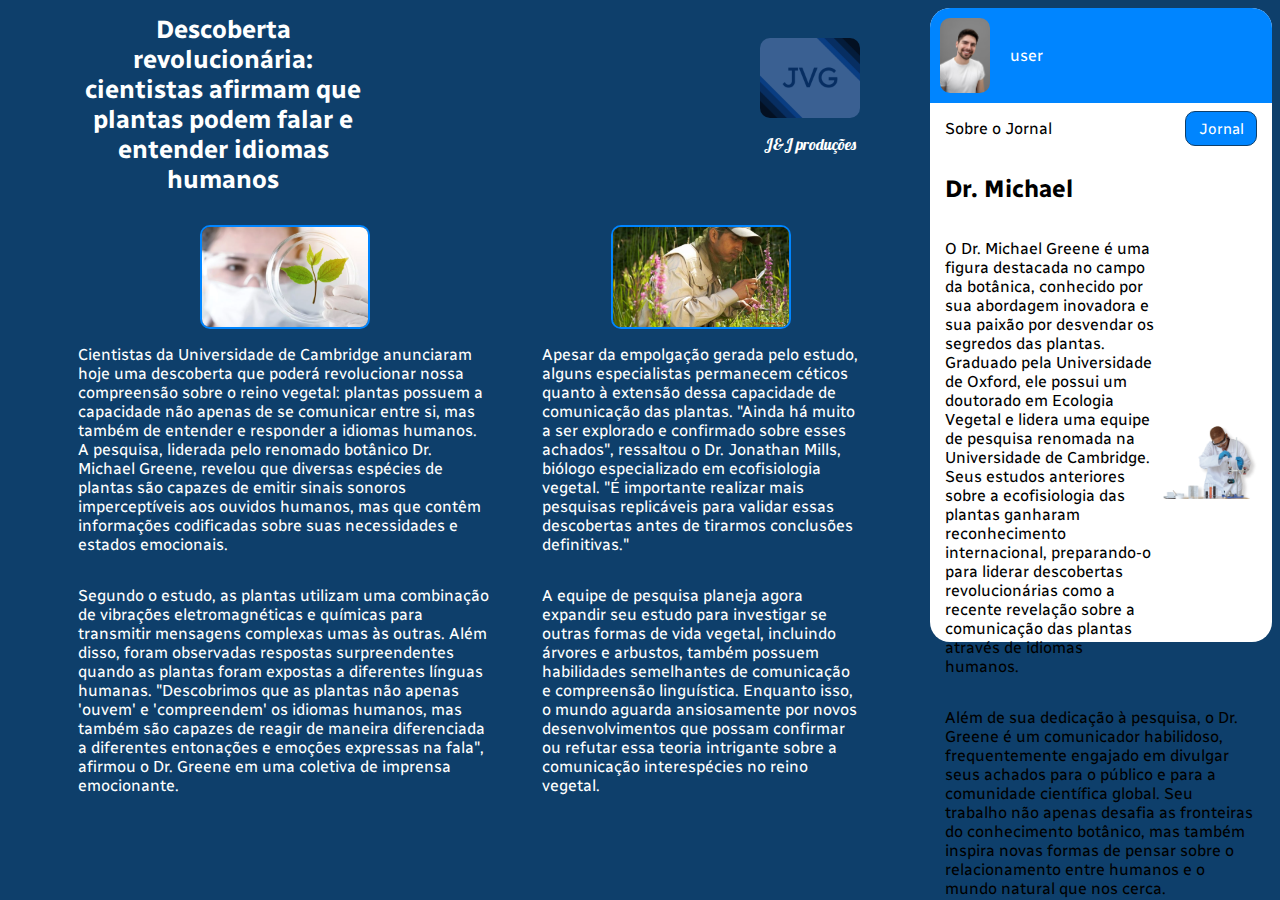
<file: jornal/index.html>
<!DOCTYPE html>
<html lang="en">
<head>
    <meta charset="UTF-8">
    <meta name="viewport" content="width=device-width, initial-scale=1.0">
    <title>Jornal J&J produções</title>
    <link rel="preconnect" href="https://fonts.googleapis.com">
    <link rel="preconnect" href="https://fonts.gstatic.com" crossorigin>
    <link href="https://fonts.googleapis.com/css2?family=Lobster&display=swap" rel="stylesheet">
    <link rel="preconnect" href="https://fonts.googleapis.com">
    <link rel="preconnect" href="https://fonts.gstatic.com" crossorigin>
    <link href="https://fonts.googleapis.com/css2?family=Radio+Canada:ital,wght@0,300..700;1,300..700&display=swap" rel="stylesheet">
    <link rel="stylesheet" href="./index.css">
</head>
<body>
    <div class="news">
        <header>
            <h1>Descoberta revolucionária: cientistas afirmam que plantas podem falar e entender idiomas humanos</h1>
            <div class="newsImgContainer">
                <img src="./img/JVG.png" alt="">
                <p class="logotxt">J&J produções</p>
            </div>
        </header>
        <main class="newstxtContainer">
            <div class="newsdivContainer">
                <img class="imgDecor" src="./img/um-cientista-em-um-laboratorio-analisa-o-solo-e-as-plantas-para-coletar-o-dna-da-planta_488220-24161.webp" alt="">
                <p>Cientistas da Universidade de Cambridge anunciaram hoje uma descoberta que poderá revolucionar nossa compreensão sobre o reino vegetal: plantas possuem a capacidade não apenas de se comunicar entre si, mas também de entender e responder a idiomas humanos. A pesquisa, liderada pelo renomado botânico Dr. Michael Greene, revelou que diversas espécies de plantas são capazes de emitir sinais sonoros imperceptíveis aos ouvidos humanos, mas que contêm informações codificadas sobre suas necessidades e estados emocionais.</p>

                <p>Segundo o estudo, as plantas utilizam uma combinação de vibrações eletromagnéticas e químicas para transmitir mensagens complexas umas às outras. Além disso, foram observadas respostas surpreendentes quando as plantas foram expostas a diferentes línguas humanas. "Descobrimos que as plantas não apenas 'ouvem' e 'compreendem' os idiomas humanos, mas também são capazes de reagir de maneira diferenciada a diferentes entonações e emoções expressas na fala", afirmou o Dr. Greene em uma coletiva de imprensa emocionante.</p>
            </div>
            <div class="newsdivContainer">
                <img class="imgDecor" src="./img/6418074.jpg" alt="">
                <p>Apesar da empolgação gerada pelo estudo, alguns especialistas permanecem céticos quanto à extensão dessa capacidade de comunicação das plantas. "Ainda há muito a ser explorado e confirmado sobre esses achados", ressaltou o Dr. Jonathan Mills, biólogo especializado em ecofisiologia vegetal. "É importante realizar mais pesquisas replicáveis para validar essas descobertas antes de tirarmos conclusões definitivas."</p>

                <p>A equipe de pesquisa planeja agora expandir seu estudo para investigar se outras formas de vida vegetal, incluindo árvores e arbustos, também possuem habilidades semelhantes de comunicação e compreensão linguística. Enquanto isso, o mundo aguarda ansiosamente por novos desenvolvimentos que possam confirmar ou refutar essa teoria intrigante sobre a comunicação interespécies no reino vegetal.</p>
            </div>          
        </main>
    </div>
    <div class="userWay">
        <div class="user">
            <img class="imgUser" src="./img/homem-bonito-posando-e-sorrindo_23-2149396133.avif" alt="">
            <p>user</p>
        </div>
        <div class="aboutnews">
            <p>Sobre o Jornal</p>
            <a class="button" href="../sobre/sobre.html">Jornal</a>
        </div>
        <div class="otherNews">
            <h2>Dr. Michael</h2>
            <div class="otherNewsImgContainer">
                <p class="otherNewsP1">O Dr. Michael Greene é uma figura destacada no campo da botânica, conhecido por sua abordagem inovadora e sua paixão por desvendar os segredos das plantas. Graduado pela Universidade de Oxford, ele possui um doutorado em Ecologia Vegetal e lidera uma equipe de pesquisa renomada na Universidade de Cambridge. Seus estudos anteriores sobre a ecofisiologia das plantas ganharam reconhecimento internacional, preparando-o para liderar descobertas revolucionárias como a recente revelação sobre a comunicação das plantas através de idiomas humanos.</p>
                <img src="./img/cientista.png" alt="">
            </div>
                <p class="otherNewsP2">Além de sua dedicação à pesquisa, o Dr. Greene é um comunicador habilidoso, frequentemente engajado em divulgar seus achados para o público e para a comunidade científica global. Seu trabalho não apenas desafia as fronteiras do conhecimento botânico, mas também inspira novas formas de pensar sobre o relacionamento entre humanos e o mundo natural que nos cerca.</p>
        </div>
    </div>
</body>
</html>
</file>
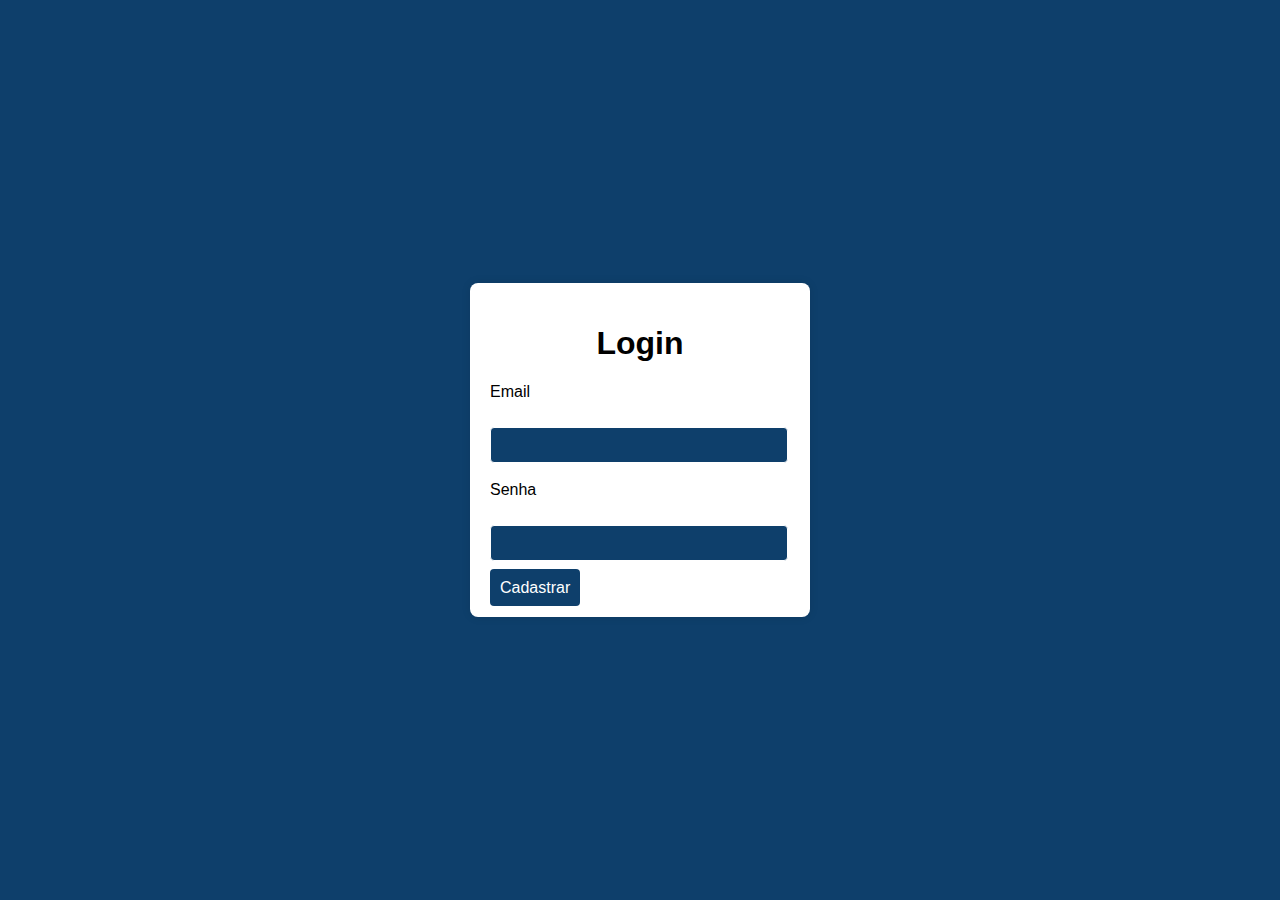
<file: login e cadastro/index.html>
<!DOCTYPE html>
<html lang="pt-br">
<head>
    <link rel="preconnect" href="https://fonts.googleapis.com">
    <link rel="preconnect" href="https://fonts.gstatic.com" crossorigin>
    <link href="https://fonts.googleapis.com/css2?family=Lobster&display=swap" rel="stylesheet">
    <link rel="preconnect" href="https://fonts.googleapis.com">
    <link rel="preconnect" href="https://fonts.gstatic.com" crossorigin>
    <link href="https://fonts.googleapis.com/css2?family=Radio+Canada:ital,wght@0,300..700;1,300..700&display=swap" rel="stylesheet">
    <meta charset="UTF-8">
    <meta name="viewport" content="width=device-width, initial-scale=1.0">
    <link rel="stylesheet" href="style.css">
    <title>Login</title>
</head>
<body>
    <div class="container">
        <h1>Login</h1>
        <label for="inputNome">Email</label><br>
        <input type="text" id="loginEmail"><br><br>

        <label for="inputPassword">Senha</label><br>
        <input type="password" id="loginPassword"><br><br>

        <a class="button" href="../jornal/index.html">Cadastrar</a>
    </div>
    <script src="script.js"></script>
</body>
</html>
</file>
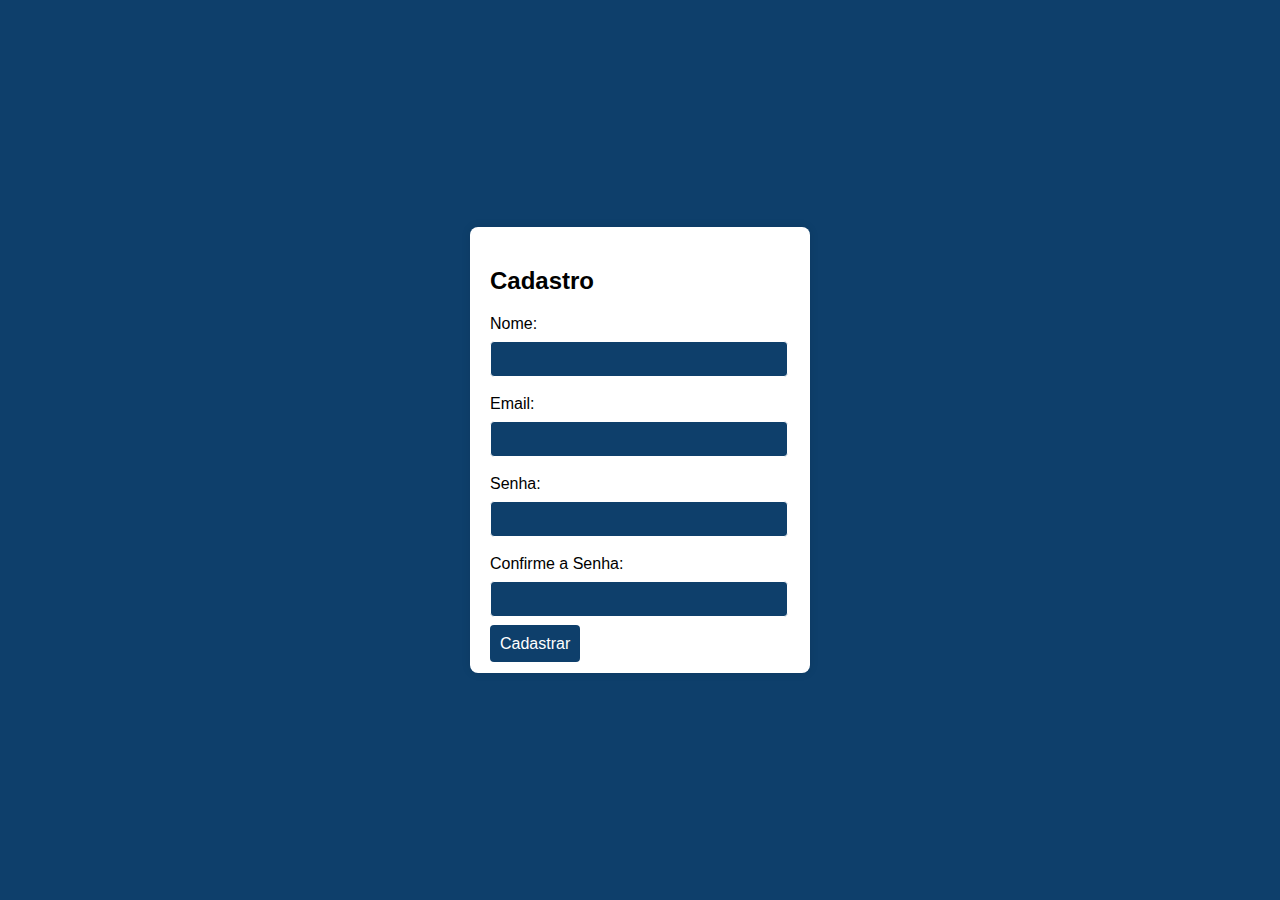
<file: login e cadastro/index2.html>
<!DOCTYPE html>
<html lang="pt-br">
<head>
    <link rel="preconnect" href="https://fonts.googleapis.com">
    <link rel="preconnect" href="https://fonts.gstatic.com" crossorigin>
    <link href="https://fonts.googleapis.com/css2?family=Lobster&display=swap" rel="stylesheet">
    <link rel="preconnect" href="https://fonts.googleapis.com">
    <link rel="preconnect" href="https://fonts.gstatic.com" crossorigin>
    <link href="https://fonts.googleapis.com/css2?family=Radio+Canada:ital,wght@0,300..700;1,300..700&display=swap" rel="stylesheet">
    <meta charset="UTF-8">
    <meta name="viewport" content="width=device-width, initial-scale=1.0">
    <title>Cadastro</title>
    <link rel="stylesheet" href="style.css">
</head>
<body>
    <div class="container">
        <h2>Cadastro</h2>
        <form id="registrationForm" onsubmit="return validateForm()">
            <div class="form-group">
                <label for="name">Nome:</label>
                <input type="text" id="name" name="name" required>
            </div>
            <br>
            <div class="form-group">
                <label for="email">Email:</label>
                <input type="email" id="email" name="email" required>
            </div>
            <br>
            <div class="form-group">
                <label for="password">Senha:</label>
                <input type="password" id="password" name="password" required>
            </div>
            <br>
            <div class="form-group">
                <label for="confirmPassword">Confirme a Senha:</label>
                <input type="password" id="confirmPassword" name="confirmPassword" required>
            </div>
            <br>
            <a class="button" href="./index.html">Cadastrar</a>
        </form>
    </div>
    <script src="script.js"></script>
</body>
</html>
</file>
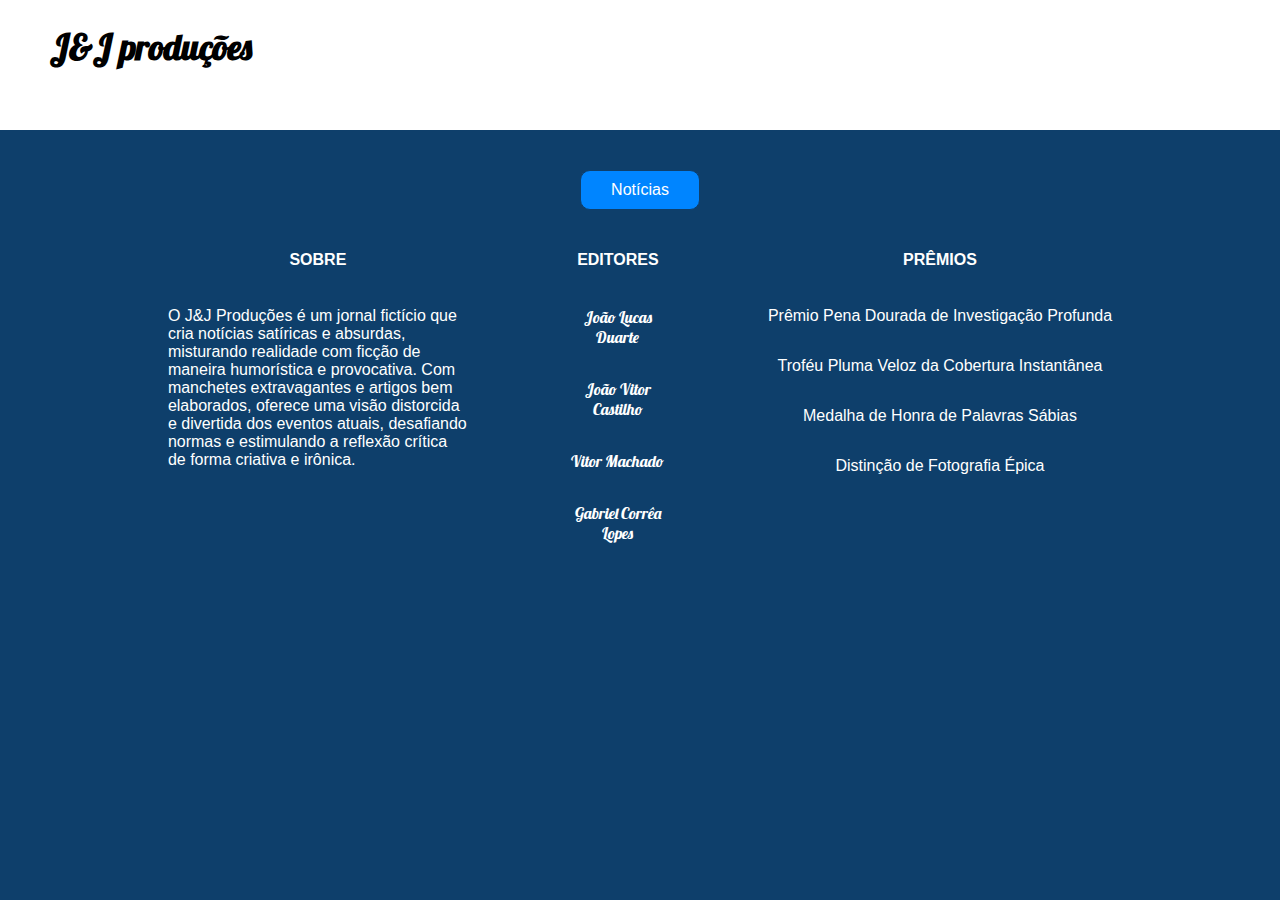
<file: sobre/sobre.html>
<!DOCTYPE html>
<html lang="pt-bt">
<head>
    <meta charset="UTF-8">
    <meta name="viewport" content="width=device-width, initial-scale=1.0">
    <link rel="preconnect" href="https://fonts.googleapis.com">
    <link rel="preconnect" href="https://fonts.gstatic.com" crossorigin>
    <link href="https://fonts.googleapis.com/css2?family=Lobster&display=swap" rel="stylesheet">
    <link rel="preconnect" href="https://fonts.googleapis.com">
    <link rel="preconnect" href="https://fonts.gstatic.com" crossorigin>
    <link href="https://fonts.googleapis.com/css2?family=Radio+Canada:ital,wght@0,300..700;1,300..700&display=swap" rel="stylesheet">
    <link rel="stylesheet" href="style.css">
    <title>Sobre Nós</title>
</head>
<body>
    <header>
        <div id="cabecalho">
            <h1>J&J produções</h1>
        </div>

    </header>

    <main>
          
                <a class="btn" onclick="irNoticia()" href="../jornal/index.html">Notícias</a>
            
    </main>
    <section>
        <div class="subTitulos">
            <div class="subTitulosContainer1">
                <h4 id="sobre">SOBRE</h4>
                <p>
                    O J&J Produções é um jornal fictício que cria notícias satíricas e absurdas, misturando realidade com ficção de maneira humorística e provocativa. Com manchetes extravagantes e artigos bem elaborados, oferece uma visão distorcida e divertida dos eventos atuais, desafiando normas e estimulando a reflexão crítica de forma criativa e irônica.</p>
            </div>
            <div class="subTitulosContainer2">
                <H4 id="edit">EDITORES</H4>
                <p class="editors">João Lucas Duarte</p>
                <p class="editors">João Vitor Castilho</p>
                <p class="editors">Vitor Machado</p>
                <p class="editors">Gabriel Corrêa Lopes</p>
            </div>
            <div class="subTitulosContainer3">
                <H4 id="premio">PRÊMIOS</H4>
                <p>
                    Prêmio Pena Dourada de Investigação Profunda
                </p>
                <p>
                    Troféu Pluma Veloz da Cobertura Instantânea
                </p>
                <p>
                    Medalha de Honra de Palavras Sábias
                </p>
                <p>
                    Distinção de Fotografia Épica
                </p>
            </div>
        </div>
    </section>

    <footer>
        
    </footer>
    
</body>
</html>
</file>
<file: jornal/index.css>
body{
    background-color: #0E3F6B;
    color: white;
    display: flex;
    flex-direction: row;
    font-family: "Radio Canada", sans-serif;
    overflow: hidden;
}

title{
    font-family: "Lobster", sans-serif;
}

.logotxt{
    font-family: "Lobster", sans-serif;
}

header{
    height: 15vw;
    padding-bottom: 25px;
}

.news{
    padding-left: 70px; 
    padding-right: 70px;
    width: 80%;
}

.newstxtContainer{
    gap: 50px;
}

.newsdivContainer{
    display: flex;
    flex-direction: column;
    align-items: center;
}

.user{
    border-radius: 20px 20px 0 0;
    padding: 10px;
    color: white;
    display: flex;
    flex-direction: row;
    background-color: #0085FF;
    align-items: center;
    gap: 20px;
}

header{
    align-items: center;
    gap: 50%;
    display: flex;
    flex-direction: row;
}

h1 {
    text-align: center;
    font-size: 25px;
}


.newsImgContainer{
    display: flex;
    flex-direction: column;
    align-items: center;
}

main{
    display: flex;
    flex-direction: row;
}

img{
    max-width: 100px;
}

.userWay{
    border-radius: 20px;
    height: 49.5vw;
    width: 35%;
    background-color: rgb(255, 255, 255);
    color: black;
}

.otherNews{
    padding-left: 15px;
    padding-right: 15px;
}

.aboutnews{
    display: flex;
    flex-direction: row;
    align-items: center;
    justify-content: space-between;
    padding-left: 15px;
    padding-right: 15px;
}

.otherNewsImgContainer{
    display: flex;
    align-items: center;
    flex-direction: row;
    justify-content: space-between;
}

.otherNewsP1{
    width: 70%
}   

.button{
    text-align: center;
    justify-content: center;
    padding-top: 8px;
    font-size: 15px;
    text-decoration: none;
    height: 25px;
    width: 70px;
    border-radius: 10px;
    border: 1px solid #0E3F6B;
    background-color: #0085FF;
    color: white;
}

.button:hover{
    border: 1px solid #0085FF;
    background-color:  #0E3F6B;
    color: white;
}

img{
    border-radius: 10px;
}

.imgUser{
    height: 75px;
}

.imgDecor{
    border: 2px solid #0085FF;
    height: 100px;
    max-width: 500px;
}
</file>
<file: login e cadastro/style.css>
body {
    font-family: "Radio Canada", sans-serif;
    display: flex;
    justify-content: center;
    align-items: center;
    height: 100vh;
    margin: 0;
    font-family: Arial, sans-serif;
    background-color: #0E3f6b;
}

.container {
    width: 300px;
    background-color: #fff;
    padding: 20px;
    border-radius: 8px;
    box-shadow: 0 0 10px rgba(0, 0, 0, 0.1);
}

h1 {
    text-align: center;
}

label {
    display: block;
    margin-bottom: 8px;
}

input{
    width: calc(100% - 20px);
    padding: 8px;
    font-size: 16px;
    border: 1px solid #ffff;
    border-radius: 4px;
    background-color: #0E3f6b;
    color: #ffff;
}

.button {
    text-decoration: none;
    padding: 10px;
    font-size: 16px;
    border: none;
    border-radius: 4px;
    cursor: pointer;
    margin-top: 10px;
    background-color: #0E3f6b;
    color: #fff;
}


.button:hover {
    background-color: #0E3f6b;
}

.button:last-child {
    margin-top: 0;
}

#email {
    width: calc(100% - 20px);
    padding: 8px;
    font-size: 16px;
    border: 1px solid #ffff;
    border-radius: 4px;
    background-color: #0E3f6b;
    color: #ffff;
}
</file>
<file: sobre/style.css>
body {
    font-family: "Radio Canada", sans-serif;
    margin: 0;
    font-family: Arial, sans-serif;
    background-color: #0E3F6B;
    display: flex;
    flex-direction: column;
    align-items: center; /* Centraliza todo o conteúdo verticalmente */
    justify-content: flex-start;
    min-height: 100vh; /* Altura mínima da viewport */
}

header {
    background-color: rgb(255, 255, 255);
    color: rgb(0, 0, 0);
    padding: 5px;
    text-align: left; /* Mantém o texto à esquerda */
    width: 100%;
    height: 120px;
}

h1 {
    font-family: "Lobster", sans-serif;
    font-size: 35px;
    margin: 20px 0 0 50px; /* Margem superior e esquerda */
}

.editors{
    font-family: "Lobster", sans-serif;
}

p{
    color: white;
}

.centralizado {
    margin-top: 50vh; /* Metade da altura da viewport para centralizar verticalmente */
    transform: translateY(-50%); /* Corrige a posição para centralizar perfeitamente */
}

.btn {
    text-decoration: none;
    border-radius: 10px;
    border: 1px solid #0E3F6B;
    background-color: #0085FF;
    color: white;
    padding: 10px 30px;
    text-align: center;
    display: inline-block;
    transition: background-color 0.3s ease;
    margin-top: 40px;
    align-items: center;
    justify-content: center;
}

.btn:hover{
    border: 1px solid #0085FF;
    background-color:  #0E3F6B;
    color: white;
}

.subTitulos {
    display: flex;
    justify-content: space-between;
    gap: 100px;
    max-width: 1000px; /* Limita a largura dos subtítulos para evitar que se estendam muito na tela */
    margin-top: 20px; /* Margem superior entre o botão "Notícias" e os subtítulos */
}

.subTitulosContainer1{
    max-width: 300px;
    display: flex;
    flex-direction: column;   
    align-items: center;
}

.subTitulosContainer2{
    max-width: 100px;
    text-align: center;
    display: flex;
    flex-direction: column; 
    align-items: center;
}

.subTitulosContainer3{
    max-width: 350px;
    text-align: center;
    display: flex;
    flex-direction: column;
    align-items: center;
}

.subTitulos h4 {
    color: #fff;
}


@media screen and (max-width: 600px) {
    .subTitulos {
        flex-direction: column;
    }

    .subTitulos h4 {
        padding: 10px; /* Reduz o espaço interno para melhorar a visualização em telas menores */
    }
}

@media screen and (max-width: 400px) {
    h1 {
        font-size: 30px; /* Reduz o tamanho do título "Jornal" em telas muito pequenas */
    }
}
</file>
